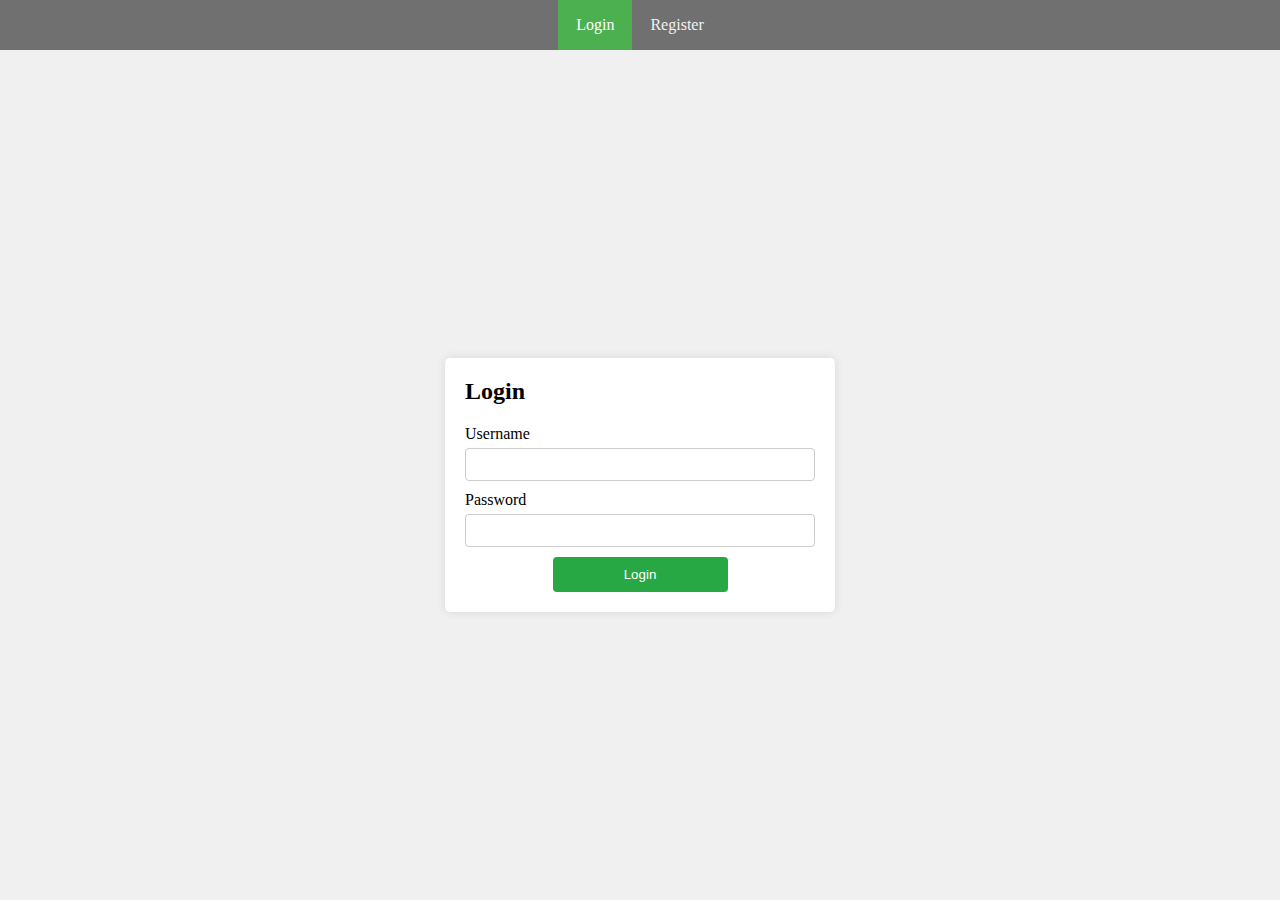
<file: index.html>
<!DOCTYPE html>
<html lang="en">
<head>
    <meta charset="UTF-8">
    <meta name="viewport" content="width=device-width, initial-scale=1.0">
    <title>Login</title>
    <link rel="stylesheet" href="./style.css">
</head>
<body>
    <nav class="navbar">
        <a class="active" href="./index.html">Login</a>
        <a href="./register.html">Register</a>
    </nav>
    <section class="container">
        <div class="login-container">
            <h2>Login</h2>
            <form id="loginForm">
                <div class="input-container">
                    <label for="username">Username</label>
                    <input type="text" id="username" name="username" required>
                </div>
                <div class="input-container">
                    <label for="password">Password</label>
                    <input type="password" id="password" name="password" required>
                </div>
                <button type="submit">Login</button>
            </form>
        </div>
    </section>
    <script src="./script.js"></script>
</body>
</html>
</file>
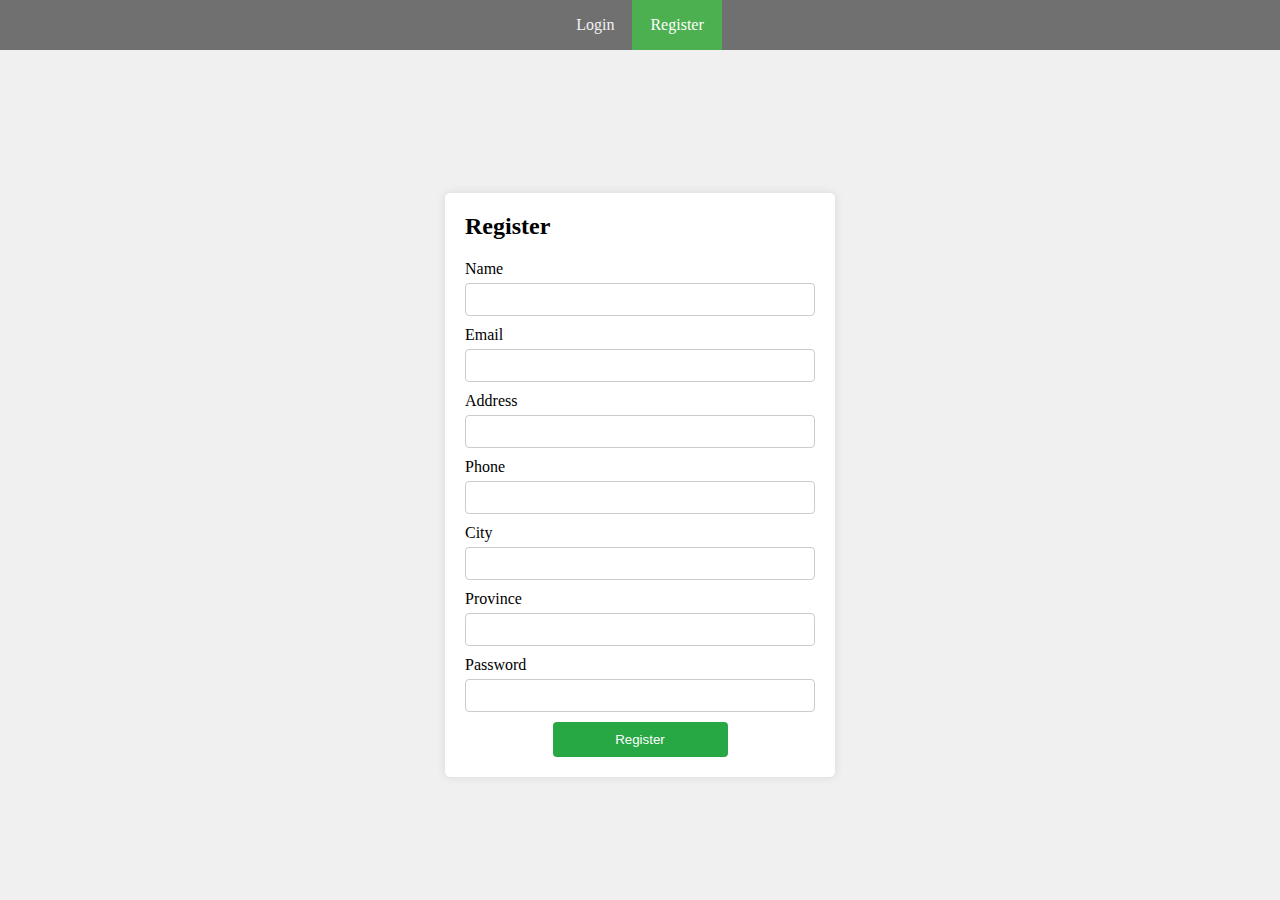
<file: register.html>
<!DOCTYPE html>
<html lang="en">
<head>
    <meta charset="UTF-8">
    <meta name="viewport" content="width=device-width, initial-scale=1.0">
    <title>Login</title>
    <link rel="stylesheet" href="./style.css">
</head>
<body>
    <nav class="navbar">
        <a href="./index.html">Login</a>
        <a class="active" href="./register.html">Register</a>
    </nav>
    <section class="container">
        <div class="login-container">
            <h2>Register</h2>
            <form id="registerForm">
                <div class="input-container">
                    <label for="name">Name</label>
                    <input type="text" id="name" name="name" required>
                </div>
                <div class="input-container">
                    <label for="email">Email</label>
                    <input type="email" id="email" name="email" required>
                </div>
                <div class="input-container">
                    <label for="name">Address</label>
                    <input type="text" id="address" name="address" required>
                </div>
                <div class="input-container">
                    <label for="name">Phone</label>
                    <input type="text" id="phone" name="phone" required>
                </div>
                <div class="input-container">
                    <label for="name">City</label>
                    <input type="text" id="city" name="city" required>
                </div>
                <div class="input-container">
                    <label for="name">Province</label>
                    <input type="text" id="province" name="province" required>
                </div>
                <div class="input-container">
                    <label for="password">Password</label>
                    <input type="password" id="password" name="password" required>
                </div>
                <button type="submit">Register</button>
            </form>
        </div>
    </section>
    <script src="./script.js"></script>
</body>
</html>
</file>
<file: style.css>
body {
    min-height: 100vh;
    display: flex;
    flex-direction: column;
    justify-content: flex-start;
    align-items: center;
    gap: 20px;
    background-color: #f0f0f0;
    margin: 0;
    box-sizing: border-box;
}

.container {
    display: flex;
    justify-content: center;
    align-items: center;
    flex: 1;
    height: max-content;
    background-color: #f0f0f0;
    margin: 0;
    box-sizing: border-box;
}

nav {
    width: 100%;
    display: flex;
    justify-content: center;
    align-items: center;
    background-color: #707070;
    overflow: hidden;
}

nav a {
    display: block;
    color: #f2f2f2;
    text-align: center;
    padding: 16px 18px;
    text-decoration: none;
}

nav a:hover {
    background-color: #ddd;
    color: black;
}

.active, .active:hover {
    background-color: #4CAF50;
    color: white;
}

.login-container {
    background-color: #fff;
    padding: 20px;
    border-radius: 5px;
    box-shadow: 0 0 10px rgba(0, 0, 0, 0.1);
    width: 350px;
}

form {
    display: flex;
    justify-content: space-between;
    align-items: center;
    flex-direction: column;
    gap: 10px;
    width: 100%;
    margin: 0;
    padding: 0;
    box-sizing: border-box;
}

h2 {
    margin-top: 0px;
    margin-bottom: 20px;
}

label {
    display: block;
    margin-bottom: 5px;
}

input {
    box-sizing: border-box;
    width: 100%;
    padding: 8px;
    border: 1px solid #ccc;
    border-radius: 4px;
}

.input-container {
    width: 100%;
}

button {
    width: 50%;
    padding: 10px;
    background-color: #28a745;
    color: #fff;
    border: none;
    border-radius: 4px;
    cursor: pointer;
}

button:hover {
    background-color: #218838;
}
</file>
